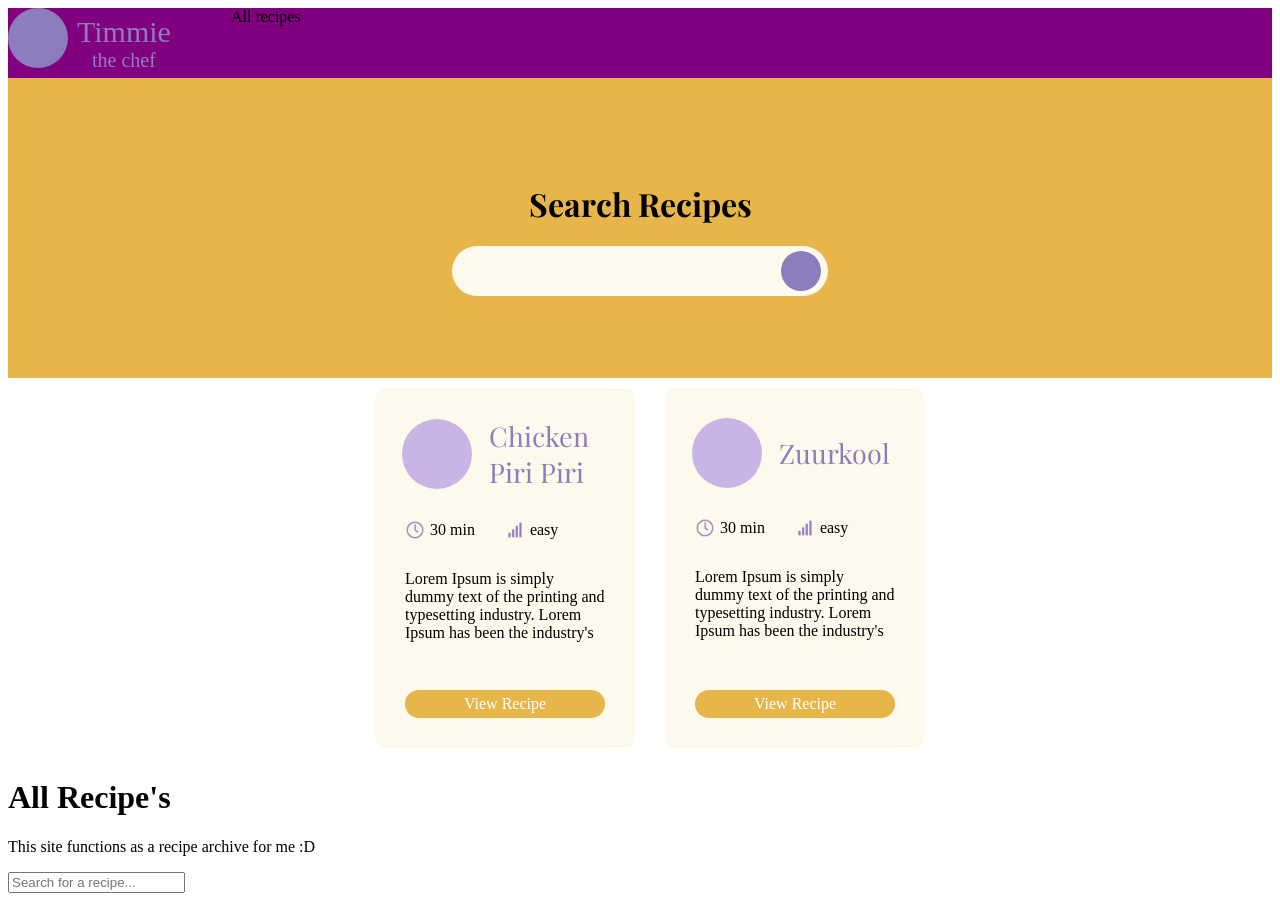
<file: index.html>
<!DOCTYPE html>
<html lang="en">

<head>
    <meta charset="UTF-8">
    <title>TimmieTheChef Recipe's</title>
    <link href='https://fonts.googleapis.com/css?family=Playfair Display' rel='stylesheet'>
    <!-- <script type="text/javascript" src="recipes/test.json"></script> -->
    <link rel="stylesheet" type="text/css" href="index.css">
    <link rel="stylesheet" type="text/css" href="main.css">
    <script src="scripts/home.js"></script>
</head>

<body>
    <!-- NAVBAR -->
    <div class="navBar">
        <div id="navBarLogo">
            <div style="width: 60px; height: 60px; background-color: #8E7DBD; border-radius: 100%;"></div>
            <div id="navBarLogoText">
                <span id="navBarLogoHeader">Timmie</span>
                <span id="navBarLogoSub">the chef</span>
            </div>
        </div>
        <div id="navBarAllRecipes">
            All recipes
        </div>
        <div id="navBarSearchBtn">

        </div>
    </div>


    <!-- SEARCH BAR -->
    <div class="search_bar_background">
        <h1>Search Recipes</h1>
        <div class="search_bar">
            <input class="search_bar_bar" type="text">
            <div class="search_bar_btn"></div>
        </div>
    </div>




    <!-- TODO: Categories -->




    <!-- TODO: FAV RECIPES -->


    <!-- OLD RECIPES LIST -->
    <div id="recipesList">

    </div>

    <h1>All Recipe's</h1>
    <p>This site functions as a recipe archive for me :D</p>

    <div id="searchBar">
        <input type="text" id="searchInput" placeholder="Search for a recipe...">
        <!-- <button id="searchButton">Search</button> -->
    </div>

</body>

<!-- <template id="recipeListItemTemplate">
    <div class="recipeItem" style="background-color: #a17afa; padding: 10px; margin-bottom: 10px;">
        <h2 class="recipeTitle"></h2>
        <p class="recipeDescription"></p>
    </div>
</template> -->

<template id="recipeCardTemplate">
    <div class="recipe_card">
        <div class="recipe_card_styling">
            <div class="recipe_card_header">
                <div class="recipe_card_header_symbol">

                </div>
                <div class="recipe_card_header_title recipeTitle"></div>
            </div>

            <div class="recipe_card_info">
                <div class="recipe_card_info_template">
                    <img class="recipe_card_info_template_img" src="img/Clock.png" alt="Clock">
                    <div class="recipe_card_info_template_txt recipeTime">30 min</div>
                </div>

                <div class="recipe_card_info_template">
                    <img class="recipe_card_info_template_img" src="img/Difficulty.png" alt="Difficulty">
                    <div class="recipe_card_info_template_txt recipeSkillLevel">easy</div>
                </div>
            </div>

            <div class="recipe_card_description recipeDescription"></div>
        </div>
        <div class="recipe_card_button">
            <span>View Recipe</span>
        </div>

    </div>
</template>

</html>
</file>
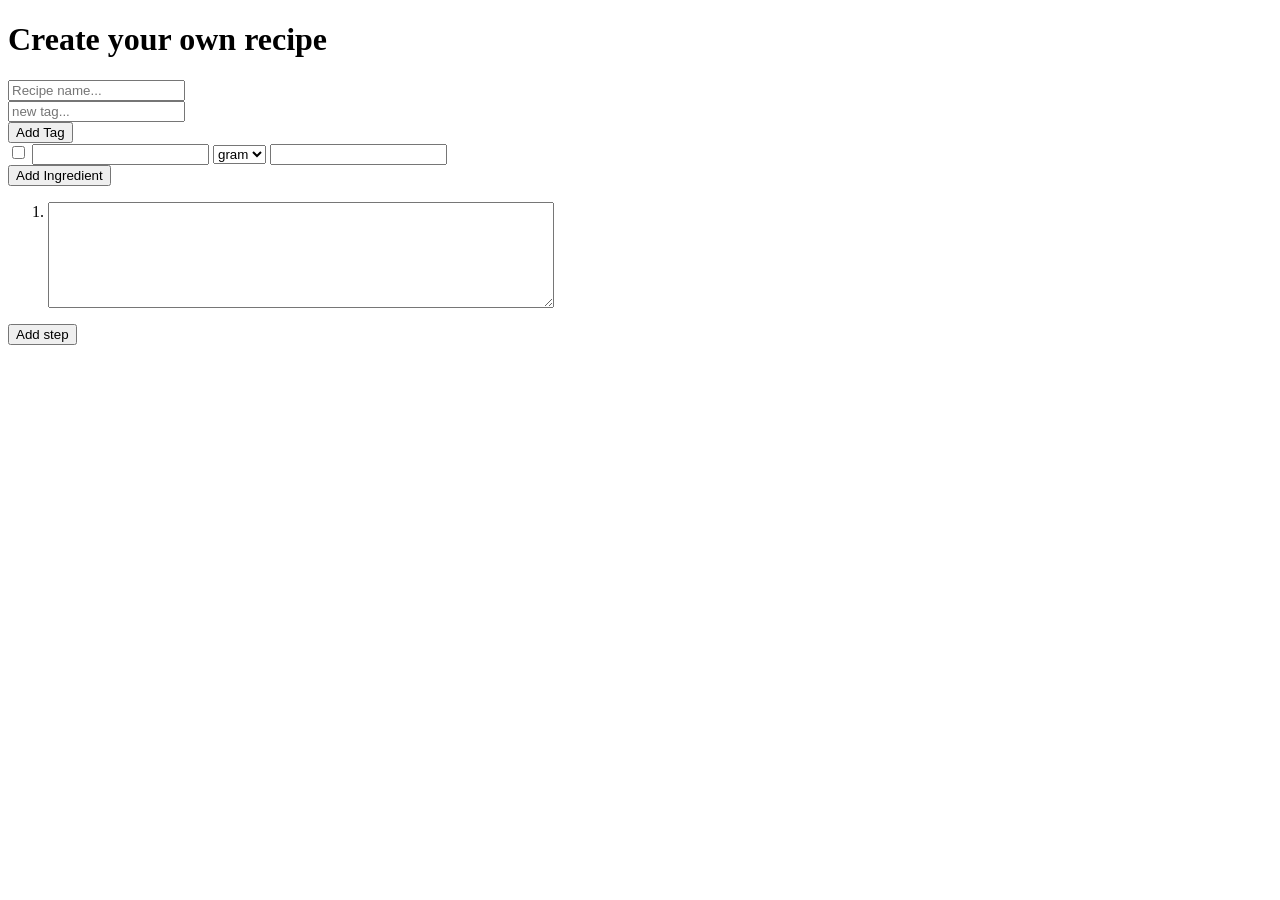
<file: creator.html>
<!DOCTYPE html>
<html lang="en">

<head>
    <meta charset="UTF-8">
    <title>TimmieTheChef Recipe's</title>
    <!-- <script type="text/javascript" src="recipes/test.json"></script> -->
    <script src="scripts/creator.js"></script>
</head>

<body>
    <h1>Create your own recipe</h1>

    <input type="text" id="name" placeholder="Recipe name...">
    <div id="tags">
        <div><input type="text" class="tagName" placeholder="new tag..."></div>
    </div>
    <button id="addTagButton" onclick="addTag(this)">Add Tag</button>
    <div id="ingredientList">
    </div>
    <button id="addIngredientButton" onclick="addIngredient()">Add Ingredient</button>

    <!-- <input type="text" id="name" placeholder="Recipe name..."> -->

    <div>
        <ol id="stepList">

        </ol>
    </div>
    <button onclick="addStep()">Add step</button>

</body>

<template id="tagRow">
    <div>
        <input type="text" class="tagName" placeholder="new tag...">
        <button class="removeTag" onclick="this.parentElement.remove()">Remove Tag</button>
    </div>
</template>

<template id="recipeListItemTemplate">
    <div>
        <input class="isHeader" type="checkbox" onclick="createIngredientHeader(this)">
        <input class="ingredientAmount">
        <select class="ingredientUnit">
            <option value="gram">gram</option>
            <option value="ml">ml</option>
            <option value="el">el</option>
            <option value="tl">tl</option>
        </select>
        <input class="ingredientName">
        <button class="removeIngredient" onclick="this.parentElement.remove()">Remove Ingredient</button>
    </div>
</template>

<template id="recipeStepTemplate">
    <li class="stepItem">
        <div style="display: flex; flex-direction: row; gap: 5px;">
            <textarea class="recipeStep" style="width: 500px; height: 100px;"></textarea>
            <div style="display: flex; flex-direction: column; gap: 3px;">
                <button style="width: 50px; height: 50px;" class="moveUp" onclick="moveStep(this.parentElement.parentElement.parentElement, -1)">
                    ↑
                </button>
                <button style="width: 50px; height: 50px;" class="moveDown" onclick="moveStep(this.parentElement.parentElement.parentElement, 1)">
                    ↓
                </button>
            </div>
            <button style="width: 50px;" class="deleteStepButton" onclick="deleteStep(this.parentElement.parentElement)">X</button>
        </div>
    </li>
</template>

</html>
</file>
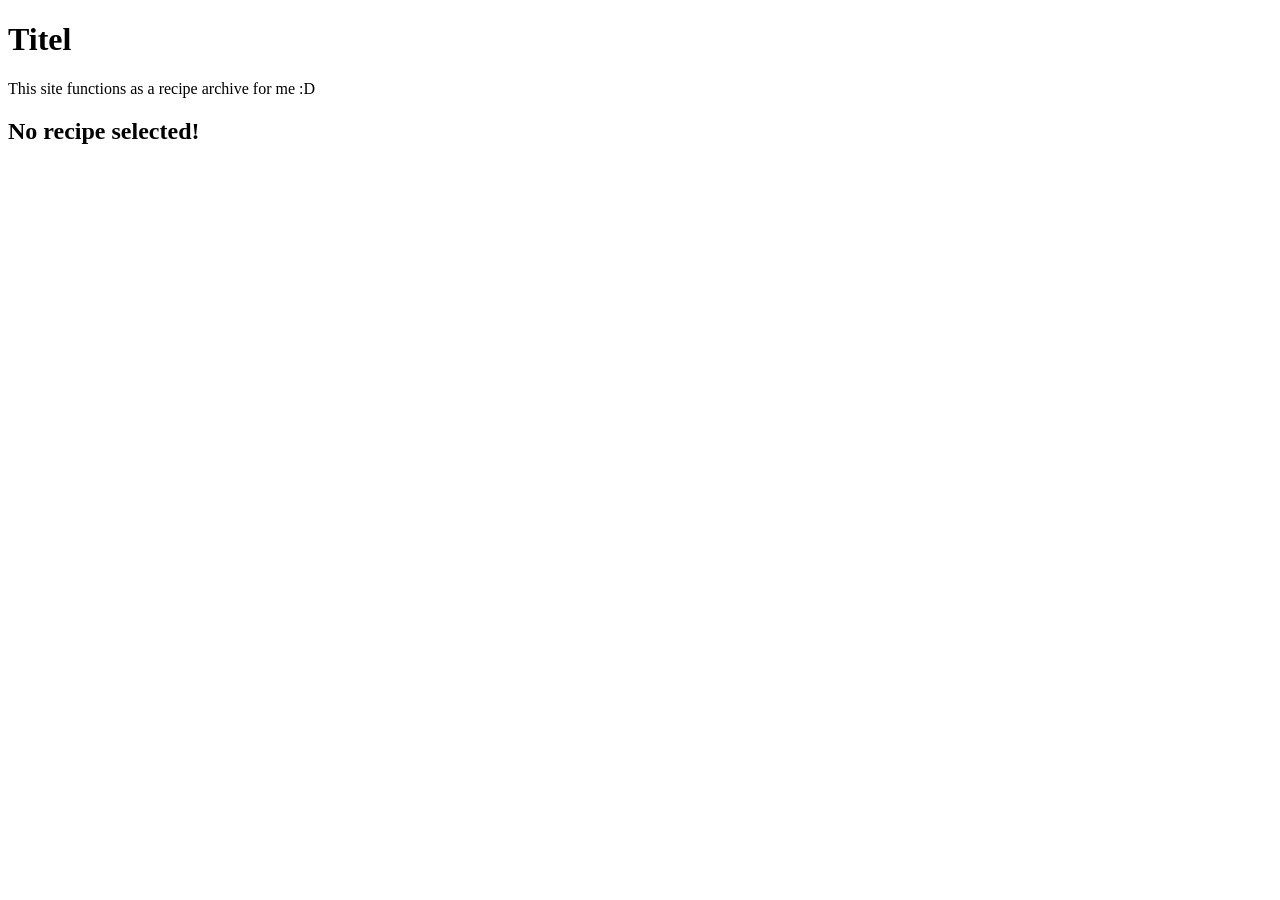
<file: recipe.html>
<!DOCTYPE html>
<html lang="en">

<head>
    <meta charset="UTF-8">
    <title>TimmieTheChef Recipe's</title>
    <!-- <script type="text/javascript" src="recipes/test.json"></script> -->
    <script src="scripts/recipe.js"></script>
</head>

<body>
    <h1>Titel</h1>
    <p>This site functions as a recipe archive for me :D</p>
    <h2 id="recipeHeader"></h2>
    <div id="recipeIngredients"></div>
    <div id="recipeSteps"></div>
</body>

<template id="ingredientItemTemplate">
    <div class="ingredientItemDiv"
        style="background-color: blueviolet; padding: 10px; margin-bottom: 10px; border: 0.5px solid black; margin-bottom: 2px; z-index: 1;">
        <li class="ingredientItem" style="list-style-type: none;">
            <input type="checkbox" class="ingredientCheckbox">
            <span class="ingredientQuantity"></span><span class="ingredientUnit"></span><span class="ingredientName"></span>
        </li>
    </div>
</template>

</html>
</file>
<file: index.css>
:root {
  --primary-bg-color: #FEF9ED; /* global scope */
  --light-purple-color: #C9B4E6
}
/* SEARCH BAR */
.search_bar_background{
    width: 100%;
    height: 300px;
    background-color: #E7B64A;
    display: flex;
    flex-direction: column;
    justify-content: center;
    align-items: center;
    font-family: 'Playfair Display';
}

.search_bar{
    display: flex;
    flex-direction: row;
    gap: 10px;
    background-color: #FEF9ED;
    padding: 5px;
    padding-left: 15px;
    padding-right: 7px;
    border-radius: 30px;
}

.search_bar_bar{
    background-color: #FEF9ED;
    width: 300px;
    border-style: none;
    outline: none;
    
    font-size: 17px;
}

.search_bar_btn{
    width: 40px;
    height: 40px;
    background-color: #8E7DBD;
    border-radius: 100%;
}







/* RECIPE CARD */
.recipe_card {
    width: 200px;
    height: 300px;
    display: flex;
    flex-direction: column;
    justify-content: space-between;
    /* justify-content: center;
    align-items: center; */
    gap: 30px;
    background-color: var(--primary-bg-color);
    border-radius: 10px;
    padding: 30px;
}

.recipe_card_styling {
    display: flex;
    flex-direction: column;
    justify-content: center;
    gap: 30px;
    align-items: center;
}

.recipe_card_header {
    display: flex;
    flex-direction: row;
    justify-content: center;
    align-items: center;
    gap: 17px;
}

.recipe_card_header_symbol {
    background-color: var(--light-purple-color);
    border-radius: 100%;
    width: 70px;
    height: 70px;
}

.recipe_card_header_title{
    color: #8E7DBD;
    font-family: 'Playfair Display';
    font-size: 27px;
    width: 120px;
    /* background-color: aqua; */
}







.recipe_card_info {
    display: flex;
    flex-direction: row;
    gap: 30px;
    width: 100%;
}

.recipe_card_info_template {
    display: flex;
    flex-direction: row;
    align-items: center;
    /* width: 100%; */
    gap: 5px;
    /* border-style: solid;
    border-color: black;
    border-width: 2px; */
}

.recipe_card_info_template_img {
    width: 20px;
    height: 20px;
}





.recipe_card_button {
    background-color: #E7B64A;
    color: #FFFFFF;
    display: flex;
    justify-content: center;
    padding: 5px 0;
    border-radius: 30px;
    width: 100%;
}

.recipe_card_button:hover {
    cursor: pointer;
}

#recipesList {
    display: flex;
    gap: 30px;
    padding: 10px;
    justify-content: center;

    width: 100%;
    /* background-color: #E7B64A; */
}
</file>
<file: main.css>
.navBar{
    height: 70px;
    width: 100%;
    display: flex;
    flex-direction: row;
    gap: 60px;
    background-color: purple;
}

#navBarLogo{
    display: flex;
    direction: row;
    gap: 9px;
}

#navBarLogoText{
    /* width: 150px; */
    width: fit-content;
    color: #8E7DBD;
    display: flex;
    flex-direction: column;
    justify-content: center;
    align-items: center;
    /* background-color: black; */
    /* flex-wrap: wra; */
}

#navBarLogoHeader{
    font-size: 30px;
}

#navBarLogoSub{
    font-size: 20px;
}
</file>
